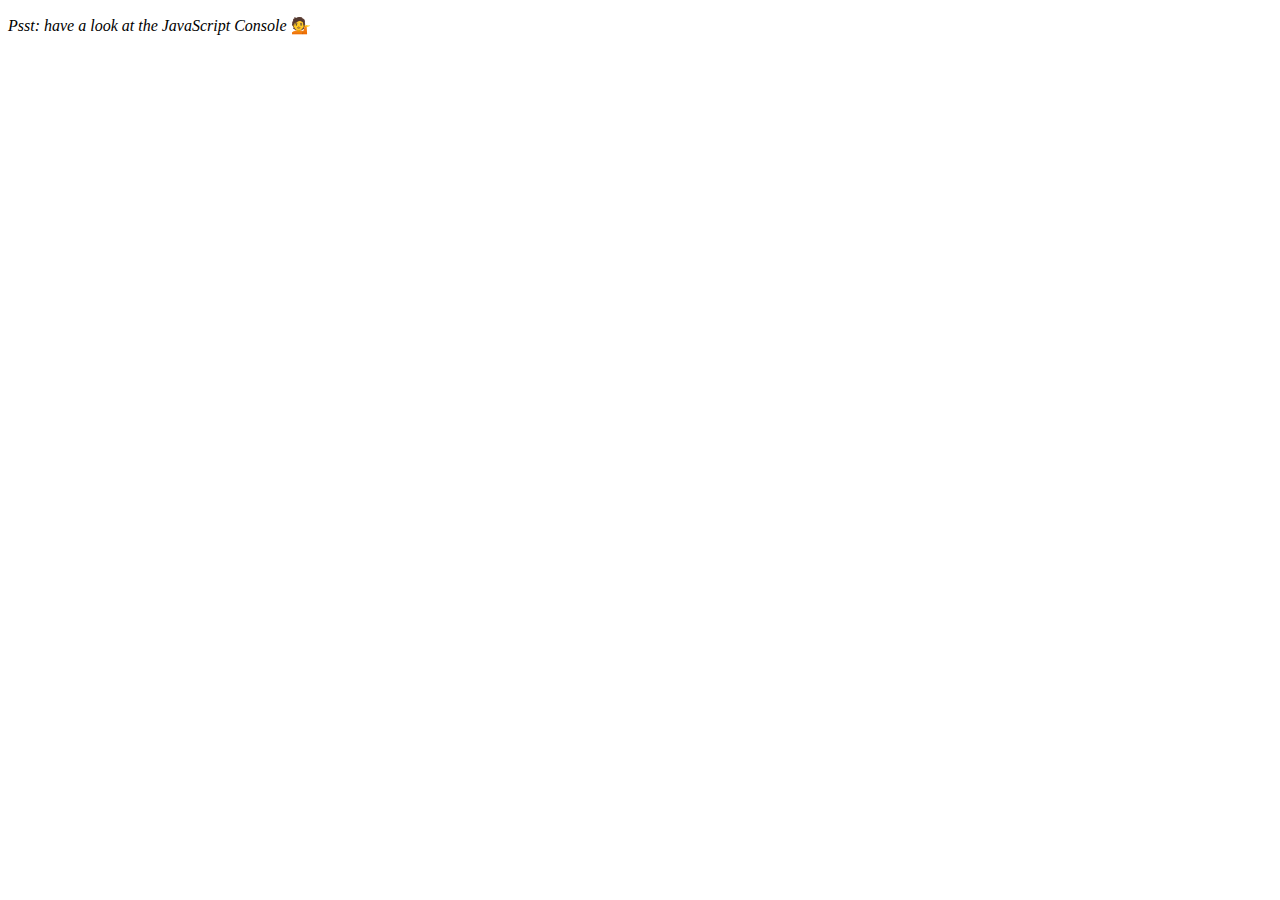
<file: 04 - Array Cardio Day 1/index.html>
<!DOCTYPE html>
<html lang="en">
<head>
  <meta charset="UTF-8">
  <title>Array Cardio 💪</title>
</head>
<body>
  <p><em>Psst: have a look at the JavaScript Console</em> 💁</p>
  <script>
    // Get your shorts on - this is an array workout!
    // ## Array Cardio Day 1

    // Some data we can work with

    const inventors = [
      { first: 'Albert', last: 'Einstein', year: 1879, passed: 1955 },
      { first: 'Isaac', last: 'Newton', year: 1643, passed: 1727 },
      { first: 'Galileo', last: 'Galilei', year: 1564, passed: 1642 },
      { first: 'Marie', last: 'Curie', year: 1867, passed: 1934 },
      { first: 'Johannes', last: 'Kepler', year: 1571, passed: 1630 },
      { first: 'Nicolaus', last: 'Copernicus', year: 1473, passed: 1543 },
      { first: 'Max', last: 'Planck', year: 1858, passed: 1947 },
      { first: 'Katherine', last: 'Blodgett', year: 1898, passed: 1979 },
      { first: 'Ada', last: 'Lovelace', year: 1815, passed: 1852 },
      { first: 'Sarah E.', last: 'Goode', year: 1855, passed: 1905 },
      { first: 'Lise', last: 'Meitner', year: 1878, passed: 1968 },
      { first: 'Hanna', last: 'Hammarström', year: 1829, passed: 1909 }
    ];

    const people = ['Beck, Glenn', 'Becker, Carl', 'Beckett, Samuel', 'Beddoes, Mick', 'Beecher, Henry', 'Beethoven, Ludwig', 'Begin, Menachem', 'Belloc, Hilaire', 'Bellow, Saul', 'Benchley, Robert', 'Benenson, Peter', 'Ben-Gurion, David', 'Benjamin, Walter', 'Benn, Tony', 'Bennington, Chester', 'Benson, Leana', 'Bent, Silas', 'Bentsen, Lloyd', 'Berger, Ric', 'Bergman, Ingmar', 'Berio, Luciano', 'Berle, Milton', 'Berlin, Irving', 'Berne, Eric', 'Bernhard, Sandra', 'Berra, Yogi', 'Berry, Halle', 'Berry, Wendell', 'Bethea, Erin', 'Bevan, Aneurin', 'Bevel, Ken', 'Biden, Joseph', 'Bierce, Ambrose', 'Biko, Steve', 'Billings, Josh', 'Biondo, Frank', 'Birrell, Augustine', 'Black Elk', 'Blair, Robert', 'Blair, Tony', 'Blake, William'];

    // Array.prototype.filter()
    // 1. Filter the list of inventors for those who were born in the 1500's
    const fifteen = inventors.filter(inventor => (inventor.year >= 1500 && inventor.year < 1600));

    console.table(fifteen);

    // Array.prototype.map()
    // 2. Give us an array of the inventor first and last names
    const fullNames = inventors.map(inventor => `${inventor.first} ${inventor.last}`);
    console.log(fullNames);

    // Array.prototype.sort()
    // 3. Sort the inventors by birthdate, oldest to youngest
    // const ordered = inventors.sort(function(a, b) {
    //   if(a.year > b.year) {
    //     return 1;
    //   } else {
    //     return -1;
    //   }
    // });

    const ordered = inventors.sort((a, b) => a.year > b.year ? 1 : -1);
    console.table(ordered);

    // Array.prototype.reduce()
    // 4. How many years did all the inventors live?
    const totalYears = inventors.reduce((total, inventor) => {
      return total + (inventor.passed - inventor.year);
    }, 0);

    console.log(totalYears);

    // 5. Sort the inventors by years lived
    const oldest = inventors.sort(function(a, b) {
      const lastInventor = a.passed - a.year;
      const nextInventor = b.passed - b.year;
      return lastInventor > nextInventor ? -1 : 1;
    });
    console.table(oldest);

    // 6. create a list of Boulevards in Paris that contain 'de' anywhere in the name
    // https://en.wikipedia.org/wiki/Category:Boulevards_in_Paris

    // const category = document.querySelector('.mw-category');
    // const links = Array.from(category.querySelectorAll('a'));
    // const de = links
    //             .map(link => link.textContent)
    //             .filter(streetName => streetName.includes('de'));

    // 7. sort Exercise
    // Sort the people alphabetically by last name
    const alpha = people.sort((lastOne, nextOne) => {
      const [aLast, aFirst] = lastOne.split(', ');
      const [bLast, bFirst] = nextOne.split(', ');
      return aLast > bLast ? 1 : -1;
    });
    console.log(alpha);

    // 8. Reduce Exercise
    // Sum up the instances of each of these
    const data = ['car', 'car', 'truck', 'truck', 'bike', 'walk', 'car', 'van', 'bike', 'walk', 'car', 'van', 'car', 'truck', 'pogostick'];

    const transportation = data.reduce(function(obj, item) {
      if (!obj[item]) {
        obj[item] = 0;
      }
      obj[item]++;
      return obj;
    }, {});

    console.log(transportation);

  </script>
</body>
</html>
</file>
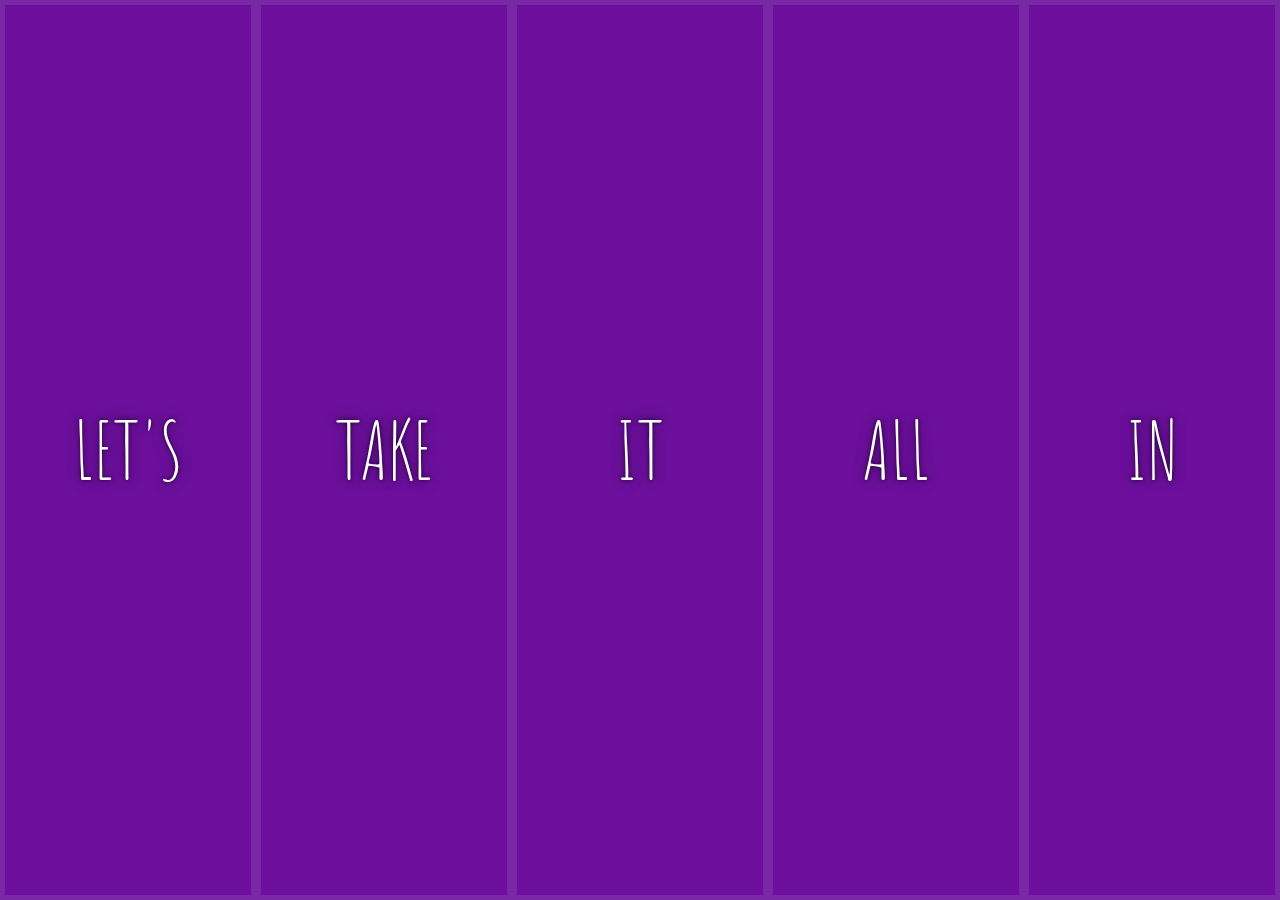
<file: 05 - Flex Panel Gallery/index.html>
<!DOCTYPE html>
<html lang="en">
<head>
  <meta charset="UTF-8">
  <title>Flex Panels 💪</title>
  <link href='https://fonts.googleapis.com/css?family=Amatic+SC' rel='stylesheet' type='text/css'>
</head>
<body>
  <style>
    html {
      box-sizing: border-box;
      background:#ffc600;
      font-family:'helvetica neue';
      font-size: 20px;
      font-weight: 200;
    }
    body {
      margin: 0;
    }
    *, *:before, *:after {
      box-sizing: inherit;
    }

    .panels {
      min-height:100vh;
      overflow: hidden;
      display: flex;
    }

    .panel {
      background:#6B0F9C;
      box-shadow:inset 0 0 0 5px rgba(255,255,255,0.1);
      color:white;
      text-align: center;
      align-items:center;
      /* Safari transitionend event.propertyName === flex */
      /* Chrome + FF transitionend event.propertyName === flex-grow */
      transition:
        font-size 0.7s cubic-bezier(0.61,-0.19, 0.7,-0.11),
        flex 0.7s cubic-bezier(0.61,-0.19, 0.7,-0.11),
        background 0.2s;
      font-size: 20px;
      background-size:cover;
      background-position:center;
      flex: 1;
      justify-content: center;
      display: flex;
      flex-direction: column;
    }


    .panel1 { background-image:url(https://source.unsplash.com/gYl-UtwNg_I/1500x1500); }
    .panel2 { background-image:url(https://source.unsplash.com/1CD3fd8kHnE/1500x1500); }
    .panel3 { background-image:url(https://images.unsplash.com/photo-1465188162913-8fb5709d6d57?ixlib=rb-0.3.5&q=80&fm=jpg&crop=faces&cs=tinysrgb&w=1500&h=1500&fit=crop&s=967e8a713a4e395260793fc8c802901d); }
    .panel4 { background-image:url(https://source.unsplash.com/ITjiVXcwVng/1500x1500); }
    .panel5 { background-image:url(https://source.unsplash.com/3MNzGlQM7qs/1500x1500); }

    /* Flex Items */
    .panel > * {
      margin:0;
      width: 100%;
      transition:transform 0.5s;
      flex: 1 0 auto;
      display:flex;
      justify-content: center;
      align-items: center;
    }

    .panel > *:first-child { transform: translateY(-100%); }
    .panel.open-active > *:first-child { transform: translateY(0); }
    .panel > *:last-child { transform: translateY(100%); }
    .panel.open-active > *:last-child { transform: translateY(0); }

    .panel p {
      text-transform: uppercase;
      font-family: 'Amatic SC', cursive;
      text-shadow:0 0 4px rgba(0, 0, 0, 0.72), 0 0 14px rgba(0, 0, 0, 0.45);
      font-size: 2em;
    }
    .panel p:nth-child(2) {
      font-size: 4em;
    }

    .panel.open {
      flex: 5;
      font-size:40px;
    }

  </style>


  <div class="panels">
    <div class="panel panel1">
      <p>Hey</p>
      <p>Let's</p>
      <p>Dance</p>
    </div>
    <div class="panel panel2">
      <p>Give</p>
      <p>Take</p>
      <p>Receive</p>
    </div>
    <div class="panel panel3">
      <p>Experience</p>
      <p>It</p>
      <p>Today</p>
    </div>
    <div class="panel panel4">
      <p>Give</p>
      <p>All</p>
      <p>You can</p>
    </div>
    <div class="panel panel5">
      <p>Life</p>
      <p>In</p>
      <p>Motion</p>
    </div>
  </div>

  <script>
    const panels = document.querySelectorAll('.panel');

    function toggleOpen() {
      console.log('Hello');
      this.classList.toggle('open');
    }

    function toggleActive(e) {
      console.log(e.propertyName);
      if (e.propertyName.includes('flex')) {
        this.classList.toggle('open-active');
      }
    }

    panels.forEach(panel => panel.addEventListener('click', toggleOpen));
    panels.forEach(panel => panel.addEventListener('transitionend', toggleActive));
  </script>

</body>
</html>
</file>
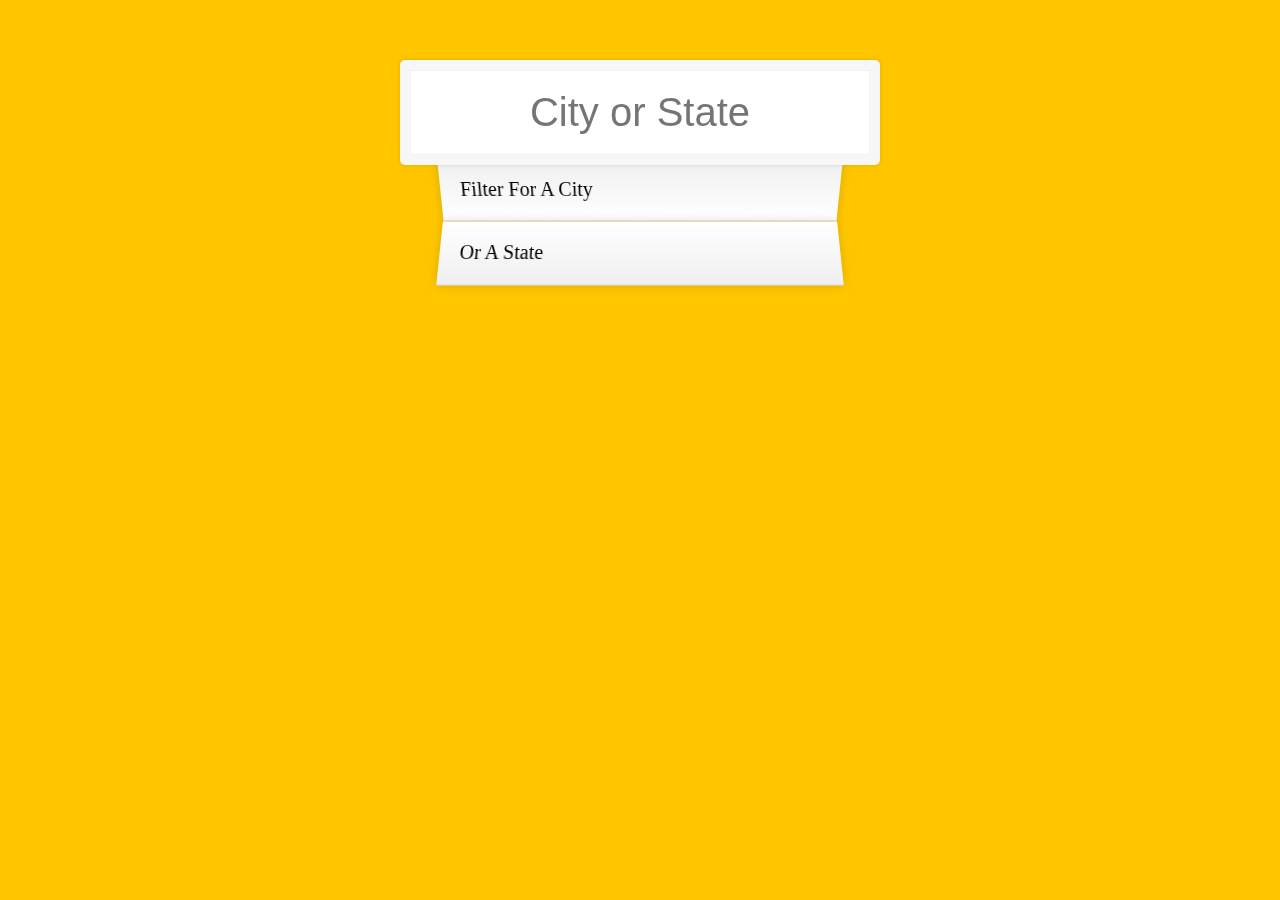
<file: 06 - Type Ahead/index.html>
<!DOCTYPE html>
<html lang="en">
<head>
  <meta charset="UTF-8">
  <title>Type Ahead 👀</title>
  <link rel="stylesheet" href="style.css">
</head>
<body>

  <form class="search-form">
    <input type="text" class="search" placeholder="City or State">
    <ul class="suggestions">
      <li>Filter for a city</li>
      <li>or a state</li>
    </ul>
  </form>
<script>
const endpoint = 'https://gist.githubusercontent.com/Miserlou/c5cd8364bf9b2420bb29/raw/2bf258763cdddd704f8ffd3ea9a3e81d25e2c6f6/cities.json';

const cities = [];
fetch(endpoint)
  .then(blob => blob.json())
  .then(data => cities.push(...data));

function findMatches(wordToMatch, cities) {
  return cities.filter(place => {
    // here we need to figure out if the city or state matches what was searched
    const regex = new RegExp(wordToMatch, 'gi');
    return place.city.match(regex) || place.state.match(regex)
  });
}

function numberWithCommas(x) {
  return x.toString().replace(/\B(?=(\d{3})+(?!\d))/g, ',');
}

function displayMatches() {
  const matchArray = findMatches(this.value, cities);
  const html = matchArray.map(place => {
    const regex = new RegExp(this.value, 'gi');
    const cityName = place.city.replace(regex, `<span class="hl">${this.value}</span>`);
    const stateName = place.state.replace(regex, `<span class="hl">${this.value}</span>`);
    return `
      <li>
        <span class="name">${cityName}, ${stateName}</span>
        <span class="population">${numberWithCommas(place.population)}</span>
      </li>
    `;
  }).join('');
  suggestions.innerHTML = html;
}

const searchInput = document.querySelector('.search');
const suggestions = document.querySelector('.suggestions');

searchInput.addEventListener('change', displayMatches);
searchInput.addEventListener('keyup', displayMatches);

</script>
  </body>
</html>
</file>
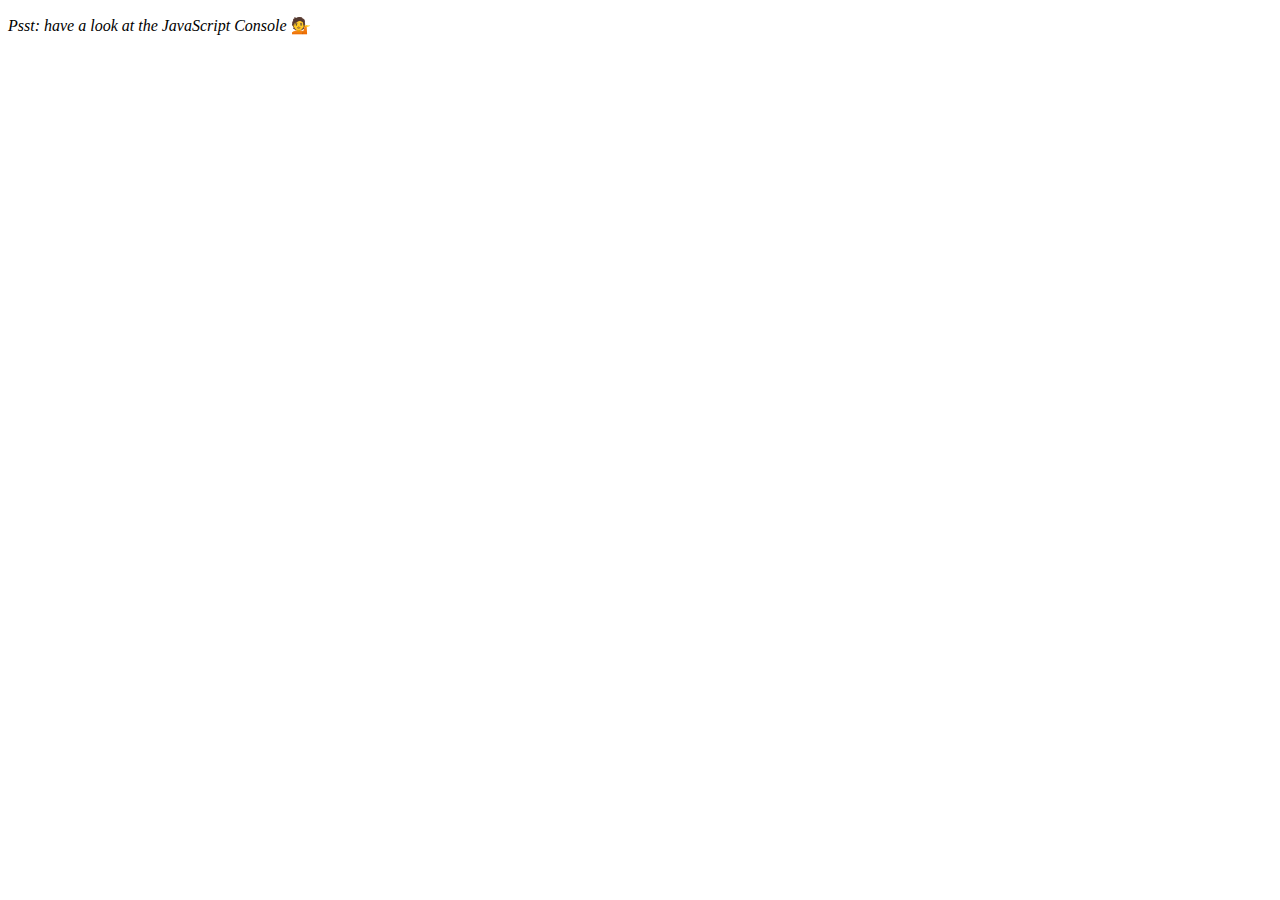
<file: 07 - Array Cardio Day 2/index.html>
<!DOCTYPE html>
<html lang="en">
<head>
  <meta charset="UTF-8">
  <title>Array Cardio 💪💪</title>
</head>
<body>
  <p><em>Psst: have a look at the JavaScript Console</em> 💁</p>
  <script>
    // ## Array Cardio Day 2

    const people = [
      { name: 'Wes', year: 1988 },
      { name: 'Kait', year: 1986 },
      { name: 'Irv', year: 1970 },
      { name: 'Lux', year: 2015 },
    ];

    const comments = [
      { text: 'Love this!', id: 523423 },
      { text: 'Super good', id: 823423 },
      { text: 'You are the best', id: 2039842 },
      { text: 'Ramen is my fav food ever', id: 123523 },
      { text: 'Nice Nice Nice!', id: 542328 }
    ];

    // Some and Every Checks
    // Array.prototype.some() // is at least one person 19?
    // const isAdult = people.some(function(person) {
    //   const currentYear = (new Date()).getFullYear();
    //   if(currentYear - person.year >= 19) {
    //     return true;
    //   }
    // });

    const isAdult = people.some(person => ((new Date()).getFullYear()) - person.year >= 19);

    console.log({isAdult});
    // Array.prototype.every() // is everyone 19?

    const allAdults = people.every(person => ((new Date()).getFullYear()) - person.year >= 19);
    console.log({allAdults});

    // Array.prototype.find()
    // Find is like filter, but instead returns just the one you are looking for
    // find the comment with the ID of 823423


    const comment = comments.find(comment => comment.id === 823423);

    console.log(comment);

    // Array.prototype.findIndex()
    // Find the comment with this ID
    // delete the comment with the ID of 823423
    const index = comments.findIndex(comment => comment.id === 823423);
    console.log(index);

    // comments.splice(index, 1);

    const newComments = [
      ...comments.slice(0, index),
      ...comments.slice(index + 1)
    ];

  </script>
</body>
</html>
</file>
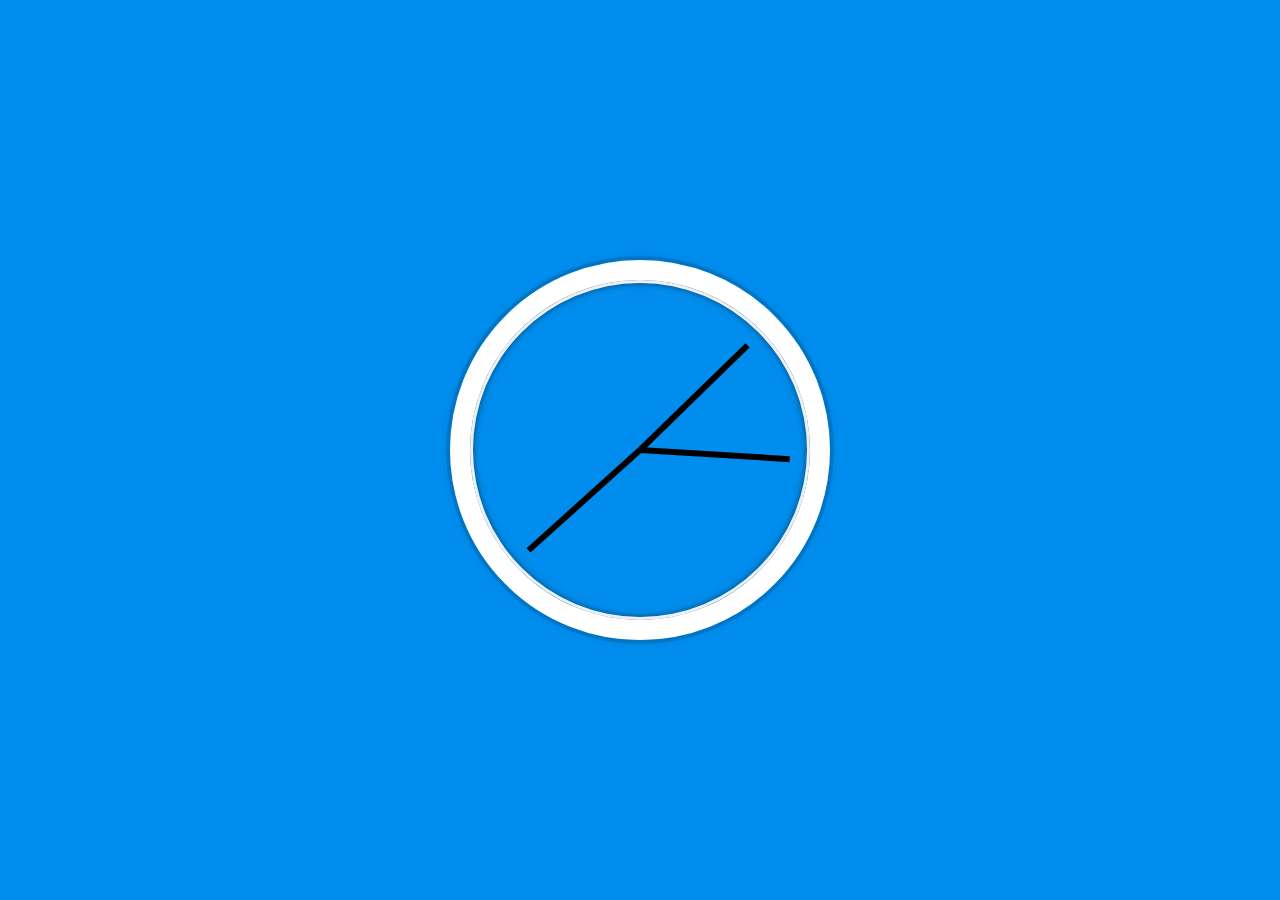
<file: 02 - JS and CSS Clock/index-FINISHED.html>
<!DOCTYPE html>
<html lang="en">
<head>
  <meta charset="UTF-8">
  <title>JS + CSS Clock</title>
</head>
<body>


    <div class="clock">
      <div class="clock-face">
        <div class="hand hour-hand"></div>
        <div class="hand min-hand"></div>
        <div class="hand second-hand"></div>
      </div>
    </div>


  <style>
    html {
      background:#018DED url(http://unsplash.it/1500/1000?image=881&blur=50);
      background-size:cover;
      font-family:'helvetica neue';
      text-align: center;
      font-size: 10px;
    }

    body {
      margin: 0;
      font-size: 2rem;
      display:flex;
      flex:1;
      min-height: 100vh;
      align-items: center;
    }

    .clock {
      width: 30rem;
      height: 30rem;
      border:20px solid white;
      border-radius:50%;
      margin:50px auto;
      position: relative;
      padding:2rem;
      box-shadow:
        0 0 0 4px rgba(0,0,0,0.1),
        inset 0 0 0 3px #EFEFEF,
        inset 0 0 10px black,
        0 0 10px rgba(0,0,0,0.2);
    }

    .clock-face {
      position: relative;
      width: 100%;
      height: 100%;
      transform: translateY(-3px); /* account for the height of the clock hands */
    }

    .hand {
      width:50%;
      height:6px;
      background:black;
      position: absolute;
      top:50%;
      transform-origin: 100%;
      transform: rotate(90deg);
      transition: all 0.05s;
      transition-timing-function: cubic-bezier(0.1, 2.7, 0.58, 1);
    }
</style>

<script>
  const secondHand = document.querySelector('.second-hand');
  const minsHand = document.querySelector('.min-hand');
  const hourHand = document.querySelector('.hour-hand');

  function setDate() {
    const now = new Date();

    const seconds = now.getSeconds();
    const secondsDegrees = ((seconds / 60) * 360) + 90;
    secondHand.style.transform = `rotate(${secondsDegrees}deg)`;

    const mins = now.getMinutes();
    const minsDegrees = ((mins / 60) * 360) + ((seconds/60)*6) + 90;
    minsHand.style.transform = `rotate(${minsDegrees}deg)`;

    const hour = now.getHours();
    const hourDegrees = ((hour / 12) * 360) + ((mins/60)*30) + 90;
    hourHand.style.transform = `rotate(${hourDegrees}deg)`;
  }

  setInterval(setDate, 1000);

  setDate();

</script>
</body>
</html>
</file>
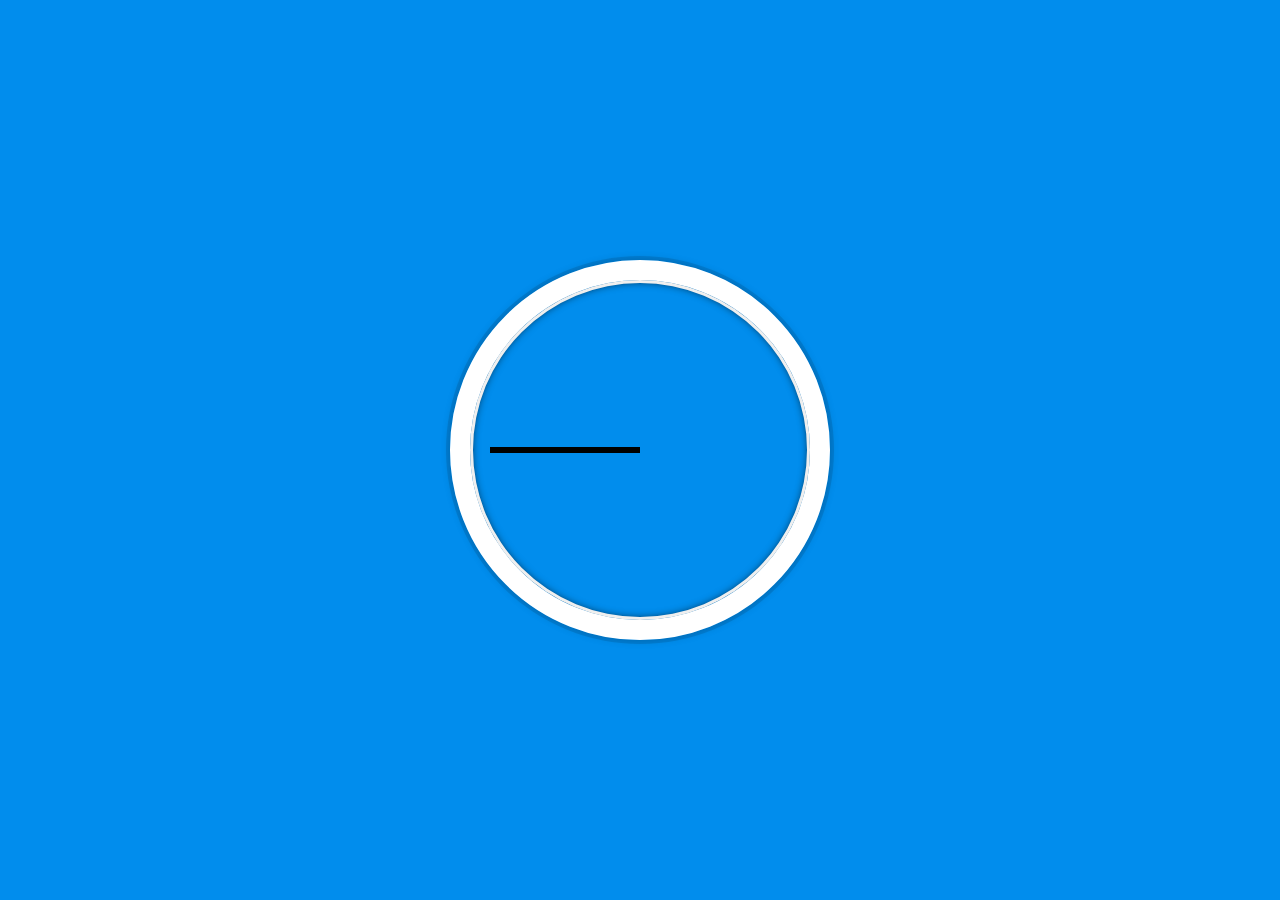
<file: 02 - JS and CSS Clock/index-START.html>
<!DOCTYPE html>
<html lang="en">
<head>
  <meta charset="UTF-8">
  <title>JS + CSS Clock</title>
</head>
<body>


    <div class="clock">
      <div class="clock-face">
        <div class="hand hour-hand"></div>
        <div class="hand min-hand"></div>
        <div class="hand second-hand"></div>
      </div>
    </div>


  <style>
    html {
      background:#018DED url(http://unsplash.it/1500/1000?image=881&blur=50);
      background-size:cover;
      font-family:'helvetica neue';
      text-align: center;
      font-size: 10px;
    }

    body {
      margin: 0;
      font-size: 2rem;
      display:flex;
      flex:1;
      min-height: 100vh;
      align-items: center;
    }

    .clock {
      width: 30rem;
      height: 30rem;
      border:20px solid white;
      border-radius:50%;
      margin:50px auto;
      position: relative;
      padding:2rem;
      box-shadow:
        0 0 0 4px rgba(0,0,0,0.1),
        inset 0 0 0 3px #EFEFEF,
        inset 0 0 10px black,
        0 0 10px rgba(0,0,0,0.2);
    }

    .clock-face {
      position: relative;
      width: 100%;
      height: 100%;
      transform: translateY(-3px); /* account for the height of the clock hands */
    }

    .hand {
      width:50%;
      height:6px;
      background:black;
      position: absolute;
      top:50%;
    }

  </style>

  <script>


  </script>
</body>
</html>
</file>
<file: 06 - Type Ahead/style.css>
html {
      box-sizing: border-box;
      background:#ffc600;
      font-family:'helvetica neue';
      font-size: 20px;
      font-weight: 200;
    }
    *, *:before, *:after {
      box-sizing: inherit;
    }
    input {
      width: 100%;
      padding:20px;
    }

    .search-form {
      max-width:400px;
      margin:50px auto;
    }

    input.search {
      margin: 0;
      text-align: center;
      outline:0;
      border: 10px solid #F7F7F7;
      width: 120%;
      left: -10%;
      position: relative;
      top: 10px;
      z-index: 2;
      border-radius: 5px;
      font-size: 40px;
      box-shadow: 0 0 5px rgba(0, 0, 0, 0.12), inset 0 0 2px rgba(0, 0, 0, 0.19);
    }


    .suggestions {
      margin: 0;
      padding: 0;
      position: relative;
      /*perspective:20px;*/
    }
    .suggestions li {
      background:white;
      list-style: none;
      border-bottom: 1px solid #D8D8D8;
      box-shadow: 0 0 10px rgba(0, 0, 0, 0.14);
      margin:0;
      padding:20px;
      transition:background 0.2s;
      display:flex;
      justify-content:space-between;
      text-transform: capitalize;
    }

    .suggestions li:nth-child(even) {
      transform: perspective(100px) rotateX(3deg) translateY(2px) scale(1.001);
      background: linear-gradient(to bottom,  #ffffff 0%,#EFEFEF 100%);
    }
    .suggestions li:nth-child(odd) {
      transform: perspective(100px) rotateX(-3deg) translateY(3px);
      background: linear-gradient(to top,  #ffffff 0%,#EFEFEF 100%);
    }

    span.population {
      font-size: 15px;
    }

    .hl {
      background:#ffc600;
    }

    a {
      color:black;
      background:rgba(0,0,0,0.1);
      text-decoration: none;
    }
</file>
